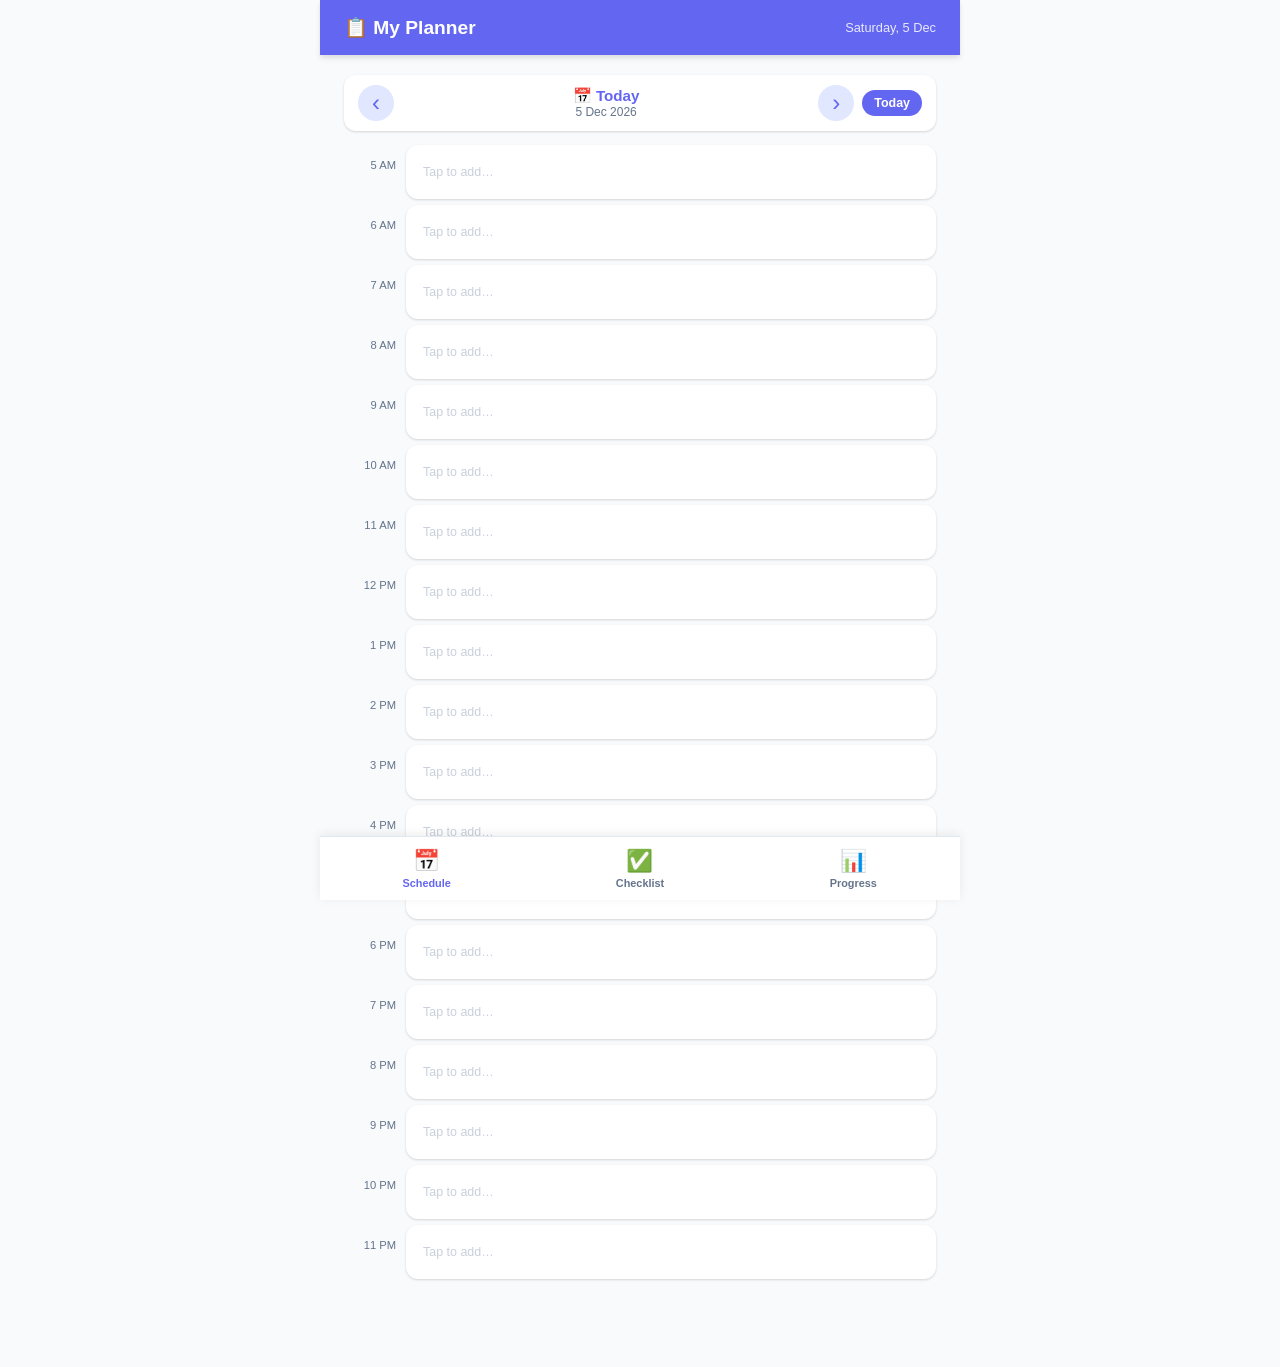
<file: 5. Schedule & Tracker App/index.html>
<!DOCTYPE html>
<html lang="en">
<head>
  <meta charset="UTF-8" />
  <meta name="viewport" content="width=device-width, initial-scale=1.0, maximum-scale=1.0" />
  <meta name="theme-color" content="#6366f1" />
  <meta name="apple-mobile-web-app-capable" content="yes" />
  <meta name="apple-mobile-web-app-status-bar-style" content="black-translucent" />
  <meta name="apple-mobile-web-app-title" content="Planner" />
  <meta name="description" content="Schedule & checklist tracker — runs on phone and laptop" />
  <title>My Planner</title>
  <link rel="manifest" href="manifest.json" />
  <link rel="stylesheet" href="style.css" />
</head>
<body>
  <div id="app">

    <!-- ── Header ──────────────────────────────────────────── -->
    <header class="header">
      <div class="header-content">
        <h1 class="app-title">📋 My Planner</h1>
        <span class="header-date" id="headerDate"></span>
      </div>
    </header>

    <!-- ── Schedule Tab ─────────────────────────────────────── -->
    <section id="tab-schedule" class="tab-content active">
      <div class="date-nav">
        <button class="btn-icon" id="prevDay" aria-label="Previous day">&#8249;</button>
        <div class="date-display">
          <div class="date-day" id="currentDayName"></div>
          <div class="date-full" id="currentDateFull"></div>
        </div>
        <button class="btn-icon" id="nextDay" aria-label="Next day">&#8250;</button>
        <button class="btn-today" id="todayBtn">Today</button>
      </div>
      <div class="schedule-grid" id="scheduleGrid"></div>
    </section>

    <!-- ── Checklist Tab ─────────────────────────────────────── -->
    <section id="tab-checklist" class="tab-content">
      <div class="section-header">
        <h2>Checklists</h2>
        <button class="btn-add" id="addCategoryBtn">+ Category</button>
      </div>
      <div id="checklistContainer"></div>
    </section>

    <!-- ── Progress Tab ──────────────────────────────────────── -->
    <section id="tab-progress" class="tab-content">
      <div id="progressOverview"></div>
    </section>

    <!-- ── Bottom Navigation ────────────────────────────────── -->
    <nav class="bottom-nav" aria-label="Main navigation">
      <button class="nav-item active" data-tab="schedule">
        <span class="nav-icon">📅</span>
        <span class="nav-label">Schedule</span>
      </button>
      <button class="nav-item" data-tab="checklist">
        <span class="nav-icon">✅</span>
        <span class="nav-label">Checklist</span>
      </button>
      <button class="nav-item" data-tab="progress">
        <span class="nav-icon">📊</span>
        <span class="nav-label">Progress</span>
      </button>
    </nav>

  </div><!-- #app -->

  <!-- ── Modal ──────────────────────────────────────────────── -->
  <div id="modal-overlay" class="modal-overlay hidden" role="dialog" aria-modal="true">
    <div id="modal" class="modal"></div>
  </div>

  <script src="app.js"></script>
</body>
</html>
</file>
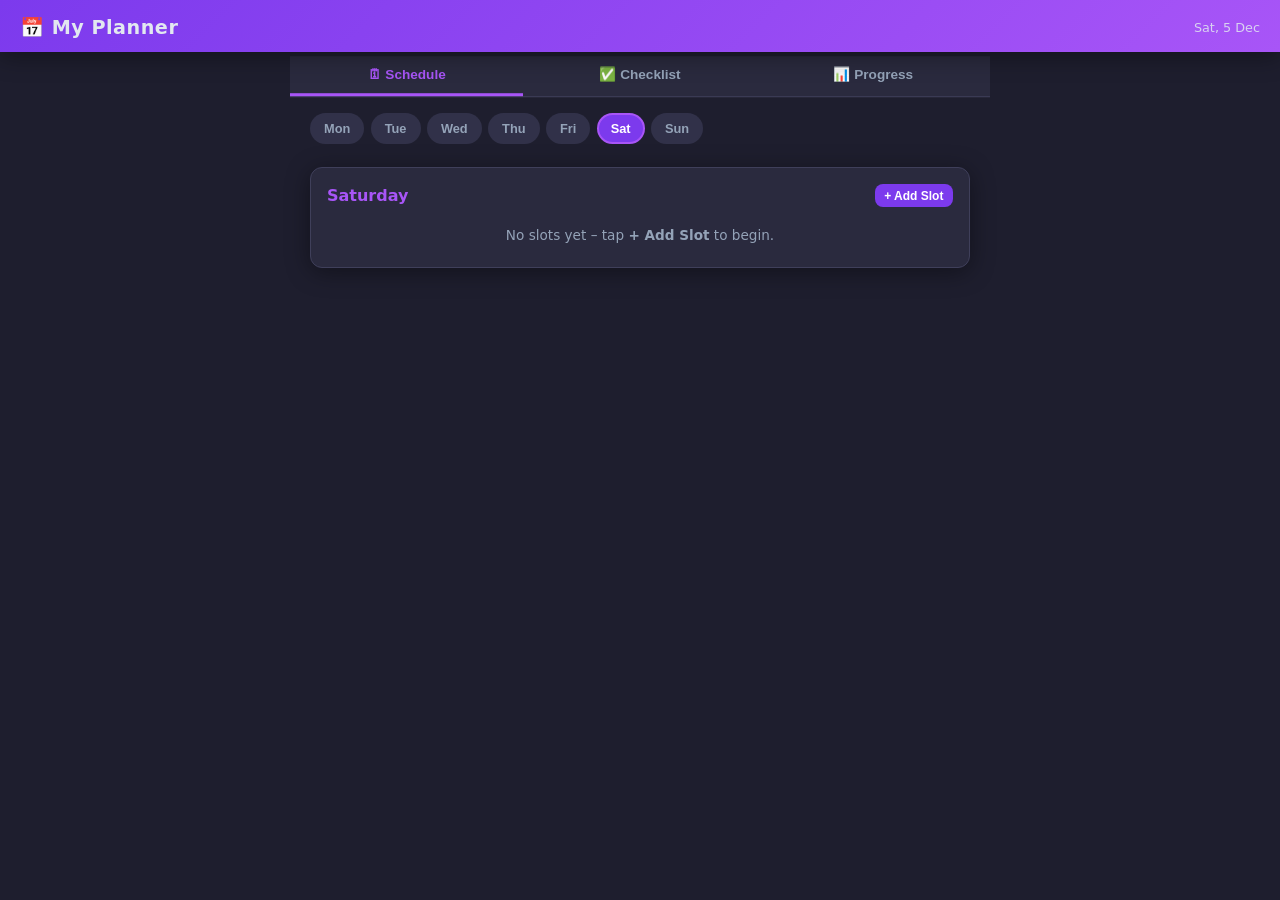
<file: Schedule & Checklist App/index.html>
<!DOCTYPE html>
<html lang="en">
<head>
  <meta charset="UTF-8"/>
  <meta name="viewport" content="width=device-width, initial-scale=1, viewport-fit=cover"/>
  <meta name="theme-color" content="#7c3aed"/>
  <meta name="apple-mobile-web-app-capable" content="yes"/>
  <meta name="apple-mobile-web-app-status-bar-style" content="black-translucent"/>
  <title>My Planner</title>
  <link rel="stylesheet" href="style.css"/>
  <link rel="manifest" href="manifest.json"/>
</head>
<body>

<!-- ── Header ──────────────────────────────────────────────── -->
<header class="app-header">
  <h1>📅 My Planner</h1>
  <span class="date-display" id="dateDisplay"></span>
</header>

<!-- ── Tabs ────────────────────────────────────────────────── -->
<nav class="tab-bar">
  <button class="tab-btn active" data-tab="schedule">🗓 Schedule</button>
  <button class="tab-btn"        data-tab="checklist">✅ Checklist</button>
  <button class="tab-btn"        data-tab="progress">📊 Progress</button>
</nav>

<!-- ══════════════════════════════════════════════════════════ -->
<!--  TAB 1 – SCHEDULE                                         -->
<!-- ══════════════════════════════════════════════════════════ -->
<section class="tab-panel active" id="tab-schedule">

  <div class="day-selector" id="daySelector"></div>

  <div class="card">
    <div class="card-header">
      <span class="card-title" id="scheduleDayTitle">Monday</span>
      <button class="btn btn-primary btn-sm" id="addSlotBtn">+ Add Slot</button>
    </div>
    <div id="slotList"></div>
    <p id="noSlots" style="text-align:center;color:var(--muted);font-size:.85rem;padding:.5rem 0">
      No slots yet – tap <strong>+ Add Slot</strong> to begin.
    </p>
  </div>

</section>

<!-- ══════════════════════════════════════════════════════════ -->
<!--  TAB 2 – CHECKLIST                                        -->
<!-- ══════════════════════════════════════════════════════════ -->
<section class="tab-panel" id="tab-checklist">

  <div class="card">
    <div class="card-header">
      <span class="card-title">Categories</span>
      <button class="btn btn-primary btn-sm" id="addCategoryBtn">+ Category</button>
    </div>
    <div id="categoryList"></div>
  </div>

</section>

<!-- ══════════════════════════════════════════════════════════ -->
<!--  TAB 3 – PROGRESS                                         -->
<!-- ══════════════════════════════════════════════════════════ -->
<section class="tab-panel" id="tab-progress">

  <div class="streak-badge" id="streakBadge">
    <span class="streak-icon">🔥</span>
    <div>
      <div class="streak-text" id="streakText">Loading…</div>
      <div style="font-size:.72rem;opacity:.8">Daily check-in streak</div>
    </div>
  </div>

  <div class="stat-grid" id="statGrid"></div>

  <div id="progressCategories"></div>

</section>

<!-- ══════════════════════════════════════════════════════════ -->
<!--  MODAL – Add / Edit Schedule Slot                         -->
<!-- ══════════════════════════════════════════════════════════ -->
<div class="modal-overlay" id="slotModal">
  <div class="modal">
    <div class="modal-title" id="slotModalTitle">Add Schedule Slot</div>
    <label>Time (e.g. 09:00 – 10:00)</label>
    <input class="inline-input" id="slotTimeInput" placeholder="09:00 – 10:00" type="text"/>
    <label>Title</label>
    <input class="inline-input" id="slotTitleInput" placeholder="e.g. Maths / Jogging / Lecture"/>
    <label>Notes (optional)</label>
    <input class="inline-input" id="slotNoteInput" placeholder="Any extra details…"/>
    <label>Color accent</label>
    <div id="colorPicker" style="display:flex;gap:.5rem;margin-top:.35rem;flex-wrap:wrap"></div>
    <div class="modal-actions">
      <button class="btn btn-ghost" id="slotCancelBtn">Cancel</button>
      <button class="btn btn-primary" id="slotSaveBtn">Save</button>
    </div>
  </div>
</div>

<!-- MODAL – Add Category -->
<div class="modal-overlay" id="categoryModal">
  <div class="modal">
    <div class="modal-title">New Category</div>
    <label>Category name</label>
    <input class="inline-input" id="catNameInput" placeholder="e.g. Physics, Fitness, Coding…"/>
    <label>Emoji icon</label>
    <input class="inline-input" id="catEmojiInput" placeholder="📚" maxlength="4"/>
    <div class="modal-actions">
      <button class="btn btn-ghost" id="catCancelBtn">Cancel</button>
      <button class="btn btn-primary" id="catSaveBtn">Add Category</button>
    </div>
  </div>
</div>

<!-- MODAL – Add Checklist Item -->
<div class="modal-overlay" id="itemModal">
  <div class="modal">
    <div class="modal-title">New Item</div>
    <label>Item / Topic</label>
    <input class="inline-input" id="itemTextInput" placeholder="e.g. Chapter 3 – Kinematics"/>
    <input type="hidden" id="itemCategoryId"/>
    <div class="modal-actions">
      <button class="btn btn-ghost" id="itemCancelBtn">Cancel</button>
      <button class="btn btn-primary" id="itemSaveBtn">Add Item</button>
    </div>
  </div>
</div>

<div id="toast-container"></div>

<script src="app.js"></script>
</body>
</html>
</file>
<file: 5. Schedule & Tracker App/style.css>
/* ── Reset & variables ───────────────────────────────────────── */
*, *::before, *::after { box-sizing: border-box; margin: 0; padding: 0; }

:root {
  --primary:       #6366f1;
  --primary-dark:  #4f46e5;
  --primary-light: #e0e7ff;
  --success:       #10b981;
  --danger:        #ef4444;
  --bg:            #f8fafc;
  --surface:       #ffffff;
  --text:          #1e293b;
  --muted:         #64748b;
  --border:        #e2e8f0;
  --shadow:        0 1px 3px rgba(0,0,0,.10), 0 1px 2px rgba(0,0,0,.06);
  --shadow-md:     0 4px 6px rgba(0,0,0,.07), 0 2px 4px rgba(0,0,0,.06);
  --radius:        12px;
  --nav-h:         64px;
}

html, body {
  height: 100%;
  font-family: -apple-system, BlinkMacSystemFont, 'Segoe UI', Roboto, sans-serif;
  background: var(--bg);
  color: var(--text);
  font-size: 16px;
  -webkit-font-smoothing: antialiased;
}

/* ── App shell ───────────────────────────────────────────────── */
#app {
  max-width: 640px;
  margin: 0 auto;
  min-height: 100vh;
  display: flex;
  flex-direction: column;
  position: relative;
}

/* ── Header ──────────────────────────────────────────────────── */
.header {
  background: var(--primary);
  color: #fff;
  padding: 14px 20px;
  position: sticky;
  top: 0;
  z-index: 100;
  box-shadow: var(--shadow-md);
}
.header-content { display: flex; justify-content: space-between; align-items: center; }
.app-title      { font-size: 1.2rem; font-weight: 700; }
.header-date    { font-size: .8rem; opacity: .85; }

/* ── Tab content ─────────────────────────────────────────────── */
.tab-content {
  display: none;
  flex: 1;
  padding: 16px 16px calc(var(--nav-h) + 20px);
  overflow-y: auto;
}
.tab-content.active { display: block; }

/* ── Date navigation ─────────────────────────────────────────── */
.date-nav {
  display: flex;
  align-items: center;
  gap: 8px;
  background: var(--surface);
  border-radius: var(--radius);
  padding: 10px 14px;
  box-shadow: var(--shadow);
  margin-bottom: 14px;
}
.date-display   { flex: 1; text-align: center; }
.date-day       { font-size: .95rem; font-weight: 600; color: var(--primary); }
.date-full      { font-size: .75rem; color: var(--muted); }
.btn-icon {
  background: var(--primary-light);
  border: none;
  color: var(--primary);
  width: 36px; height: 36px;
  border-radius: 50%;
  font-size: 1.5rem;
  cursor: pointer;
  display: flex; align-items: center; justify-content: center;
  transition: background .2s, color .2s;
  flex-shrink: 0;
}
.btn-icon:hover { background: var(--primary); color: #fff; }
.btn-today {
  background: var(--primary);
  color: #fff;
  border: none;
  padding: 6px 12px;
  border-radius: 20px;
  font-size: .78rem;
  font-weight: 600;
  cursor: pointer;
  transition: background .2s;
  white-space: nowrap;
}
.btn-today:hover { background: var(--primary-dark); }

/* ── Schedule grid ───────────────────────────────────────────── */
.schedule-grid      { display: flex; flex-direction: column; gap: 6px; }
.time-slot          { display: flex; gap: 10px; align-items: stretch; }
.time-label {
  width: 52px;
  font-size: .7rem;
  color: var(--muted);
  padding-top: 14px;
  flex-shrink: 0;
  text-align: right;
}
.slot-card {
  flex: 1;
  background: var(--surface);
  border-radius: var(--radius);
  padding: 12px 14px;
  box-shadow: var(--shadow);
  cursor: pointer;
  border-left: 3px solid transparent;
  min-height: 54px;
  display: flex;
  flex-direction: column;
  justify-content: center;
  transition: box-shadow .15s, transform .15s;
  -webkit-tap-highlight-color: transparent;
}
.slot-card:active,
.slot-card:hover  { box-shadow: var(--shadow-md); transform: translateX(2px); }
.slot-card.filled { background: #fafaff; }
.slot-task-name   { font-weight: 600; font-size: .88rem; }
.slot-task-notes  { font-size: .76rem; color: var(--muted); margin-top: 2px; }
.slot-empty       { font-size: .78rem; color: #c9d0db; }

/* Highlight current hour */
.slot-card.current-hour { border-left-width: 4px; }

/* ── Section header ──────────────────────────────────────────── */
.section-header {
  display: flex;
  justify-content: space-between;
  align-items: center;
  margin-bottom: 14px;
}
.section-header h2 { font-size: 1.05rem; font-weight: 700; }
.btn-add {
  background: var(--primary);
  color: #fff;
  border: none;
  padding: 8px 14px;
  border-radius: 20px;
  font-size: .82rem;
  font-weight: 600;
  cursor: pointer;
  transition: background .2s;
}
.btn-add:hover { background: var(--primary-dark); }

/* ── Checklist categories ────────────────────────────────────── */
.checklist-category {
  background: var(--surface);
  border-radius: var(--radius);
  box-shadow: var(--shadow);
  margin-bottom: 14px;
  overflow: hidden;
}
.category-header {
  display: flex;
  align-items: center;
  padding: 13px 16px;
  cursor: pointer;
  gap: 10px;
  user-select: none;
  -webkit-tap-highlight-color: transparent;
}
.category-color-dot { width: 11px; height: 11px; border-radius: 50%; flex-shrink: 0; }
.category-name      { flex: 1; font-weight: 600; font-size: .92rem; }
.category-count     { font-size: .78rem; color: var(--muted); }
.category-chevron   { font-size: 1.1rem; color: var(--muted); transition: transform .2s; }
.category-chevron.open { transform: rotate(180deg); }
.category-prog-bar  { height: 3px; background: var(--border); }
.category-prog-fill { height: 100%; border-radius: 2px; transition: width .35s ease; }

.category-body      { display: none; padding: 8px 16px 14px; }
.category-body.open { display: block; }

.checklist-item {
  display: flex;
  align-items: center;
  gap: 12px;
  padding: 10px 0;
  border-bottom: 1px solid var(--border);
}
.checklist-item:last-of-type { border-bottom: none; }

.item-checkbox {
  width: 22px; height: 22px;
  min-width: 22px;
  border-radius: 50%;
  border: 2px solid var(--border);
  cursor: pointer;
  display: flex; align-items: center; justify-content: center;
  transition: all .2s;
  flex-shrink: 0;
  -webkit-tap-highlight-color: transparent;
}
.item-checkbox.checked {
  background: var(--success);
  border-color: var(--success);
  color: #fff;
}
.item-checkbox.checked::after { content: '✓'; font-size: .7rem; font-weight: 700; }

.item-text           { flex: 1; font-size: .88rem; line-height: 1.4; }
.item-text.done      { text-decoration: line-through; color: var(--muted); }
.item-edit-input {
  flex: 1;
  font-size: .88rem;
  border: 1.5px solid var(--primary);
  border-radius: 6px;
  padding: 2px 8px;
  outline: none;
  font-family: inherit;
  color: var(--text);
}
.item-delete {
  background: none;
  border: none;
  color: var(--muted);
  cursor: pointer;
  font-size: 1rem;
  padding: 4px 6px;
  border-radius: 6px;
  opacity: 0;
  transition: opacity .2s, color .2s;
  flex-shrink: 0;
}
.checklist-item:hover .item-delete { opacity: 1; }
.item-delete:hover { color: var(--danger); }

.add-item-row  { display: flex; gap: 8px; margin-top: 10px; }
.add-item-input {
  flex: 1;
  padding: 8px 12px;
  border: 1.5px solid var(--border);
  border-radius: 8px;
  font-size: .85rem;
  outline: none;
  font-family: inherit;
  color: var(--text);
  background: var(--bg);
  transition: border-color .2s;
}
.add-item-input:focus { border-color: var(--primary); }

.btn-sm {
  background: var(--primary);
  color: #fff;
  border: none;
  padding: 8px 14px;
  border-radius: 8px;
  font-size: .8rem;
  font-weight: 600;
  cursor: pointer;
  transition: background .2s;
  white-space: nowrap;
}
.btn-sm:hover { background: var(--primary-dark); }

.cat-actions {
  display: flex;
  gap: 8px;
  margin-top: 10px;
  padding-top: 10px;
  border-top: 1px dashed var(--border);
}
.btn-outline-danger {
  background: none;
  border: 1.5px solid var(--danger);
  color: var(--danger);
  padding: 6px 12px;
  border-radius: 8px;
  font-size: .78rem;
  font-weight: 600;
  cursor: pointer;
  transition: all .2s;
}
.btn-outline-danger:hover { background: var(--danger); color: #fff; }

/* ── Progress tab ────────────────────────────────────────────── */
.stats-grid {
  display: grid;
  grid-template-columns: repeat(3, 1fr);
  gap: 10px;
  margin-bottom: 14px;
}
.stat-card {
  background: var(--surface);
  border-radius: var(--radius);
  padding: 14px 10px;
  text-align: center;
  box-shadow: var(--shadow);
}
.stat-value { font-size: 1.8rem; font-weight: 800; color: var(--primary); line-height: 1; }
.stat-label { font-size: .68rem; color: var(--muted); margin-top: 4px; }

.overall-card {
  background: linear-gradient(135deg, var(--primary) 0%, var(--primary-dark) 100%);
  color: #fff;
  border-radius: var(--radius);
  padding: 20px;
  box-shadow: var(--shadow-md);
  margin-bottom: 14px;
}
.overall-label   { font-size: .85rem; opacity: .85; margin-bottom: 6px; }
.overall-pct     { font-size: 3rem; font-weight: 800; line-height: 1; }
.overall-bar-bg  { height: 6px; background: rgba(255,255,255,.28); border-radius: 3px; margin-top: 12px; }
.overall-bar-fill{ height: 100%; background: #fff; border-radius: 3px; transition: width .5s ease; }
.overall-sub     { font-size: .78rem; opacity: .8; margin-top: 8px; }

.prog-card {
  background: var(--surface);
  border-radius: var(--radius);
  padding: 16px;
  box-shadow: var(--shadow);
  margin-bottom: 12px;
}
.prog-card-header {
  display: flex;
  justify-content: space-between;
  align-items: center;
  margin-bottom: 8px;
}
.prog-card-name {
  font-weight: 600;
  font-size: .9rem;
  display: flex;
  align-items: center;
  gap: 8px;
}
.prog-dot        { width: 10px; height: 10px; border-radius: 50%; flex-shrink: 0; }
.prog-pct        { font-size: .84rem; font-weight: 700; color: var(--muted); }
.prog-bar-bg     { height: 8px; background: var(--border); border-radius: 4px; overflow: hidden; }
.prog-bar-fill   { height: 100%; border-radius: 4px; transition: width .5s ease; }
.prog-stats      { font-size: .76rem; color: var(--muted); margin-top: 6px; }

.reset-btn-row   { text-align: center; margin-top: 6px; }
.btn-outline {
  background: none;
  border: 1.5px solid var(--border);
  color: var(--muted);
  padding: 8px 18px;
  border-radius: 20px;
  font-size: .82rem;
  font-weight: 600;
  cursor: pointer;
  transition: all .2s;
}
.btn-outline:hover { border-color: var(--danger); color: var(--danger); }

/* ── Bottom nav ──────────────────────────────────────────────── */
.bottom-nav {
  position: fixed;
  bottom: 0;
  left: 50%;
  transform: translateX(-50%);
  width: 100%;
  max-width: 640px;
  height: var(--nav-h);
  background: var(--surface);
  border-top: 1px solid var(--border);
  display: flex;
  align-items: stretch;
  z-index: 100;
  box-shadow: 0 -2px 10px rgba(0,0,0,.07);
}
.nav-item {
  flex: 1;
  display: flex;
  flex-direction: column;
  align-items: center;
  justify-content: center;
  gap: 3px;
  background: none;
  border: none;
  cursor: pointer;
  color: var(--muted);
  transition: color .2s;
  padding: 8px;
  -webkit-tap-highlight-color: transparent;
}
.nav-item.active { color: var(--primary); }
.nav-icon  { font-size: 1.35rem; }
.nav-label { font-size: .68rem; font-weight: 600; }

/* ── Modal ───────────────────────────────────────────────────── */
.modal-overlay {
  position: fixed;
  inset: 0;
  background: rgba(0,0,0,.48);
  z-index: 200;
  display: flex;
  align-items: flex-end;
  justify-content: center;
}
.modal-overlay.hidden { display: none; }
.modal {
  background: var(--surface);
  width: 100%;
  max-width: 640px;
  border-radius: 20px 20px 0 0;
  padding: 24px;
  max-height: 85vh;
  overflow-y: auto;
  animation: slideUp .25s ease;
}
@keyframes slideUp {
  from { transform: translateY(100%); }
  to   { transform: translateY(0); }
}
.modal-title   { font-size: 1.05rem; font-weight: 700; margin-bottom: 18px; }
.modal-field   { margin-bottom: 14px; }
.modal-label   { font-size: .82rem; font-weight: 600; color: var(--muted); margin-bottom: 5px; display: block; }
.modal-input, .modal-textarea {
  width: 100%;
  padding: 10px 13px;
  border: 1.5px solid var(--border);
  border-radius: 10px;
  font-size: .92rem;
  outline: none;
  font-family: inherit;
  color: var(--text);
  background: var(--bg);
  transition: border-color .2s;
}
.modal-input:focus, .modal-textarea:focus { border-color: var(--primary); }
.modal-textarea { resize: vertical; min-height: 78px; }

.color-row  { display: flex; gap: 8px; flex-wrap: wrap; }
.color-swatch {
  width: 30px; height: 30px;
  border-radius: 50%;
  border: 3px solid transparent;
  cursor: pointer;
  transition: transform .15s, border-color .15s;
}
.color-swatch.selected {
  border-color: var(--text);
  transform: scale(1.2);
}
.modal-actions { display: flex; gap: 10px; margin-top: 18px; }
.btn-primary {
  flex: 1;
  background: var(--primary);
  color: #fff;
  border: none;
  padding: 12px;
  border-radius: 10px;
  font-size: .92rem;
  font-weight: 600;
  cursor: pointer;
  font-family: inherit;
  transition: background .2s;
}
.btn-primary:hover { background: var(--primary-dark); }
.btn-secondary {
  flex: 1;
  background: var(--bg);
  color: var(--text);
  border: 1.5px solid var(--border);
  padding: 12px;
  border-radius: 10px;
  font-size: .92rem;
  font-weight: 600;
  cursor: pointer;
  font-family: inherit;
  transition: background .2s;
}
.btn-secondary:hover { background: var(--border); }
.btn-danger {
  background: var(--danger);
  color: #fff;
  border: none;
  padding: 12px;
  border-radius: 10px;
  font-size: .92rem;
  font-weight: 600;
  cursor: pointer;
  font-family: inherit;
  transition: background .2s;
}
.btn-danger:hover { background: #dc2626; }

/* ── Desktop adjustments ─────────────────────────────────────── */
@media (min-width: 600px) {
  .header         { padding: 16px 24px; }
  .tab-content    { padding: 20px 24px calc(var(--nav-h) + 24px); }
  .item-delete    { opacity: 1; }
  .modal-overlay  { align-items: center; }
  .modal {
    border-radius: 20px;
    max-width: 480px;
    margin-bottom: 80px;
  }
}
</file>
<file: Schedule & Checklist App/style.css>
/* ── Reset & Variables ─────────────────────────────────────── */
*, *::before, *::after { box-sizing: border-box; margin: 0; padding: 0; }

:root {
  --bg:       #1e1e2e;
  --surface:  #2a2a3e;
  --surface2: #313149;
  --accent:   #7c3aed;
  --accent2:  #a855f7;
  --success:  #22c55e;
  --danger:   #ef4444;
  --warning:  #f59e0b;
  --text:     #e2e8f0;
  --muted:    #94a3b8;
  --border:   #3f3f5a;
  --radius:   12px;
  --shadow:   0 4px 24px rgba(0,0,0,.4);
}

body {
  font-family: 'Segoe UI', system-ui, sans-serif;
  background: var(--bg);
  color: var(--text);
  min-height: 100dvh;
  overflow-x: hidden;
}

/* ── Layout ────────────────────────────────────────────────── */
.app-header {
  background: linear-gradient(135deg, var(--accent), var(--accent2));
  padding: 1rem 1.25rem .8rem;
  display: flex;
  align-items: center;
  justify-content: space-between;
  position: sticky;
  top: 0;
  z-index: 100;
  box-shadow: var(--shadow);
}
.app-header h1 { font-size: 1.2rem; font-weight: 700; letter-spacing: .5px; }
.app-header .date-display { font-size: .8rem; opacity: .85; }

.tab-bar {
  display: flex;
  background: var(--surface);
  border-bottom: 1px solid var(--border);
  position: sticky;
  top: 56px;
  z-index: 99;
}
.tab-btn {
  flex: 1;
  padding: .65rem .5rem;
  border: none;
  background: none;
  color: var(--muted);
  font-size: .85rem;
  font-weight: 600;
  cursor: pointer;
  border-bottom: 3px solid transparent;
  transition: color .2s, border-color .2s;
}
.tab-btn.active { color: var(--accent2); border-bottom-color: var(--accent2); }

.tab-panel { display: none; padding: 1rem; }
.tab-panel.active { display: block; }

/* ── Cards ─────────────────────────────────────────────────── */
.card {
  background: var(--surface);
  border-radius: var(--radius);
  padding: 1rem;
  margin-bottom: .75rem;
  box-shadow: var(--shadow);
  border: 1px solid var(--border);
}
.card-header {
  display: flex;
  align-items: center;
  justify-content: space-between;
  margin-bottom: .75rem;
}
.card-title { font-size: 1rem; font-weight: 700; color: var(--accent2); }

/* ── Buttons ───────────────────────────────────────────────── */
button { cursor: pointer; border: none; }
.btn {
  padding: .45rem .9rem;
  border-radius: 8px;
  font-size: .8rem;
  font-weight: 600;
  transition: opacity .15s, transform .1s;
}
.btn:active { transform: scale(.96); }
.btn-primary  { background: var(--accent); color: #fff; }
.btn-success  { background: var(--success); color: #fff; }
.btn-danger   { background: var(--danger); color: #fff; }
.btn-ghost    { background: var(--surface2); color: var(--text); }
.btn-sm       { padding: .3rem .6rem; font-size: .75rem; }
.btn-icon     { background: none; color: var(--muted); font-size: 1rem; padding: .2rem .4rem; border-radius: 6px; }
.btn-icon:hover { color: var(--danger); background: rgba(239,68,68,.15); }

/* ── Schedule ──────────────────────────────────────────────── */
.day-selector {
  display: flex;
  gap: .4rem;
  overflow-x: auto;
  padding-bottom: .4rem;
  scrollbar-width: none;
  margin-bottom: 1rem;
}
.day-selector::-webkit-scrollbar { display: none; }
.day-chip {
  flex-shrink: 0;
  padding: .4rem .75rem;
  border-radius: 20px;
  font-size: .8rem;
  font-weight: 600;
  background: var(--surface2);
  color: var(--muted);
  cursor: pointer;
  border: 2px solid transparent;
  transition: all .15s;
}
.day-chip.active { background: var(--accent); color: #fff; border-color: var(--accent2); }
.day-chip.has-items { border-color: var(--warning); }

.schedule-slot {
  background: var(--surface2);
  border-radius: 10px;
  padding: .75rem;
  margin-bottom: .6rem;
  border-left: 4px solid var(--accent);
  display: flex;
  gap: .75rem;
  align-items: flex-start;
  position: relative;
}
.schedule-slot.completed { border-left-color: var(--success); opacity: .7; }
.slot-time {
  font-size: .75rem;
  font-weight: 700;
  color: var(--accent2);
  min-width: 52px;
  padding-top: 2px;
}
.slot-body { flex: 1; }
.slot-title {
  font-size: .9rem;
  font-weight: 600;
  color: var(--text);
  margin-bottom: .25rem;
  word-break: break-word;
}
.slot-note { font-size: .78rem; color: var(--muted); word-break: break-word; }
.slot-actions { display: flex; gap: .3rem; }

/* inline edit inputs */
.inline-input {
  background: var(--bg);
  border: 1px solid var(--border);
  border-radius: 6px;
  color: var(--text);
  font-size: .85rem;
  padding: .3rem .5rem;
  width: 100%;
  margin-bottom: .35rem;
}
.inline-input:focus { outline: none; border-color: var(--accent2); }

/* ── Checklist ─────────────────────────────────────────────── */
.category-header {
  display: flex;
  align-items: center;
  justify-content: space-between;
  padding: .5rem .75rem;
  background: var(--surface2);
  border-radius: 8px;
  margin-bottom: .5rem;
  cursor: pointer;
  user-select: none;
}
.category-header .cat-title { font-weight: 700; font-size: .9rem; }
.category-header .cat-progress { font-size: .75rem; color: var(--muted); }

.progress-bar-wrap {
  background: var(--border);
  border-radius: 10px;
  height: 6px;
  margin-bottom: .75rem;
  overflow: hidden;
}
.progress-bar-fill {
  height: 100%;
  background: linear-gradient(90deg, var(--accent), var(--success));
  border-radius: 10px;
  transition: width .3s ease;
}

.checklist-item {
  display: flex;
  align-items: center;
  gap: .6rem;
  padding: .55rem .5rem;
  border-radius: 8px;
  transition: background .15s;
  margin-bottom: .2rem;
}
.checklist-item:hover { background: var(--surface2); }
.checklist-item.editing { flex-wrap: wrap; }

.check-box {
  width: 22px; height: 22px;
  border-radius: 6px;
  border: 2px solid var(--border);
  background: var(--bg);
  flex-shrink: 0;
  display: flex; align-items: center; justify-content: center;
  cursor: pointer;
  transition: all .15s;
  font-size: .85rem;
}
.check-box.checked { background: var(--success); border-color: var(--success); color: #fff; }

.item-label {
  flex: 1;
  font-size: .88rem;
  word-break: break-word;
  transition: color .15s, text-decoration .15s;
}
.item-label.done { text-decoration: line-through; color: var(--muted); }

.category-items { padding-left: .25rem; }
.category-items.collapsed { display: none; }

/* ── Add form ──────────────────────────────────────────────── */
.add-form {
  display: flex;
  gap: .5rem;
  margin-top: .5rem;
  flex-wrap: wrap;
}
.add-form .inline-input { flex: 1; min-width: 120px; margin-bottom: 0; }

/* ── Progress Tab ──────────────────────────────────────────── */
.stat-grid {
  display: grid;
  grid-template-columns: 1fr 1fr;
  gap: .75rem;
  margin-bottom: 1rem;
}
.stat-card {
  background: var(--surface2);
  border-radius: var(--radius);
  padding: .85rem;
  text-align: center;
}
.stat-number { font-size: 1.8rem; font-weight: 800; color: var(--accent2); }
.stat-label  { font-size: .75rem; color: var(--muted); margin-top: .25rem; }

.streak-badge {
  background: linear-gradient(135deg, var(--warning), #f97316);
  border-radius: var(--radius);
  padding: .75rem 1rem;
  display: flex;
  align-items: center;
  gap: .75rem;
  margin-bottom: .75rem;
}
.streak-badge .streak-icon { font-size: 2rem; }
.streak-badge .streak-text { font-size: .85rem; font-weight: 600; }

/* ── Modals ────────────────────────────────────────────────── */
.modal-overlay {
  position: fixed; inset: 0;
  background: rgba(0,0,0,.65);
  display: flex; align-items: flex-end; justify-content: center;
  z-index: 999;
  opacity: 0; pointer-events: none;
  transition: opacity .2s;
}
.modal-overlay.open { opacity: 1; pointer-events: auto; }
.modal {
  background: var(--surface);
  border-radius: var(--radius) var(--radius) 0 0;
  padding: 1.5rem 1.25rem;
  width: 100%;
  max-width: 520px;
  transform: translateY(100%);
  transition: transform .25s ease;
  border-top: 1px solid var(--border);
}
.modal-overlay.open .modal { transform: translateY(0); }
.modal-title { font-size: 1.05rem; font-weight: 700; margin-bottom: 1rem; color: var(--accent2); }
.modal label { font-size: .8rem; color: var(--muted); display: block; margin-bottom: .2rem; margin-top: .65rem; }
.modal-actions { display: flex; gap: .5rem; margin-top: 1.25rem; }
.modal-actions button { flex: 1; padding: .7rem; border-radius: 10px; font-size: .9rem; font-weight: 700; }

/* ── Toasts ────────────────────────────────────────────────── */
#toast-container {
  position: fixed;
  bottom: 1.25rem; left: 50%;
  transform: translateX(-50%);
  z-index: 9999;
  display: flex; flex-direction: column; gap: .5rem;
  pointer-events: none;
}
.toast {
  background: var(--surface2);
  color: var(--text);
  padding: .55rem 1.1rem;
  border-radius: 20px;
  font-size: .82rem;
  font-weight: 600;
  box-shadow: var(--shadow);
  animation: toastIn .25s ease;
  border: 1px solid var(--border);
}
@keyframes toastIn { from { opacity:0; transform:translateY(12px); } to { opacity:1; transform:translateY(0); } }

/* ── Scrollbar ─────────────────────────────────────────────── */
::-webkit-scrollbar { width: 6px; }
::-webkit-scrollbar-track { background: var(--bg); }
::-webkit-scrollbar-thumb { background: var(--border); border-radius: 3px; }

/* ── Responsive ────────────────────────────────────────────── */
@media (min-width: 600px) {
  .tab-panel { padding: 1.25rem; max-width: 700px; margin: 0 auto; }
  .tab-bar { max-width: 700px; margin: 0 auto; border-radius: 0; }
  .modal { border-radius: var(--radius); margin-bottom: 5vh; }
  .modal-overlay { align-items: center; }
  .stat-grid { grid-template-columns: repeat(4, 1fr); }
}
</file>
